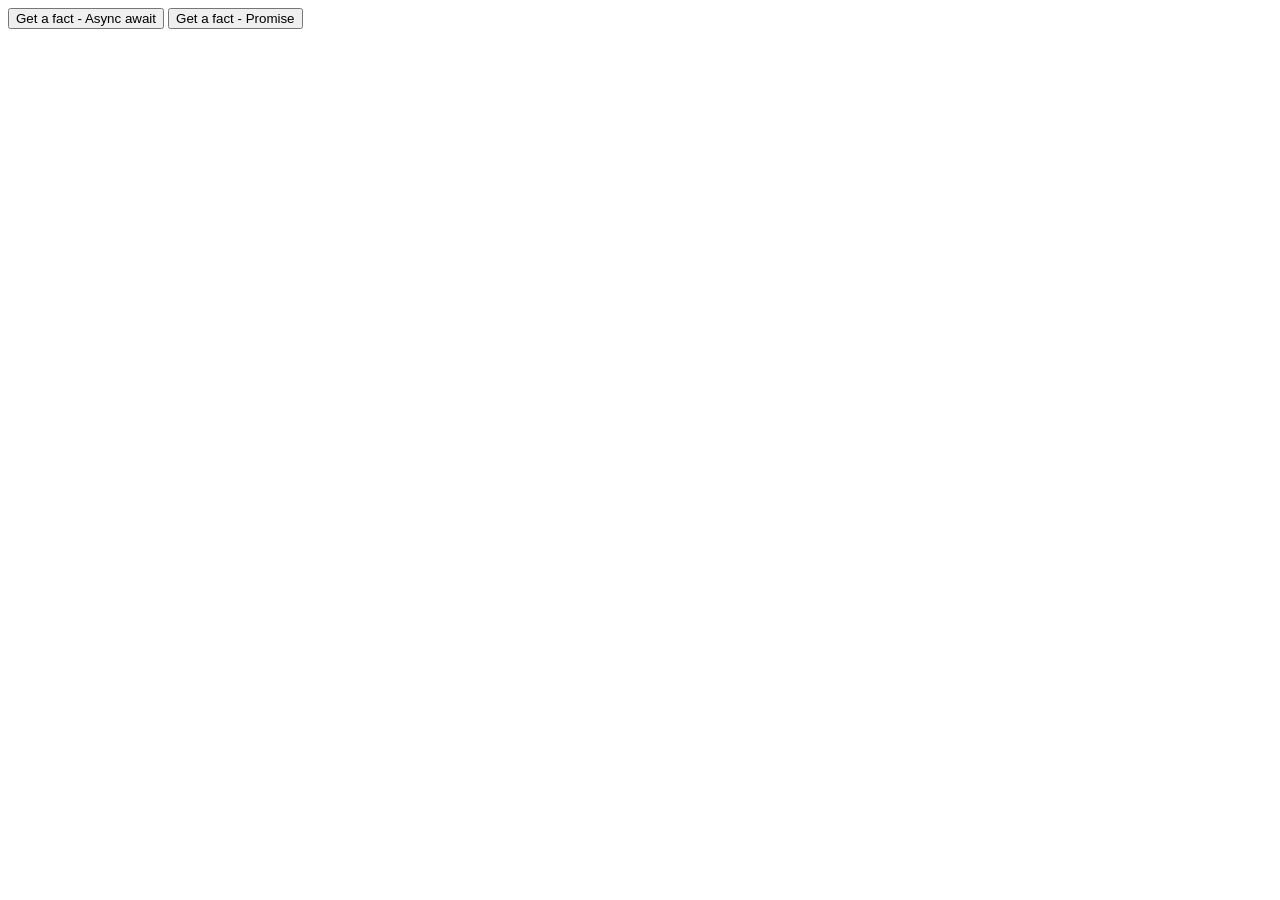
<file: API-JS/index.html>
<!DOCTYPE html>
<html lang="en">
<head>
    <meta charset="UTF-8">
    <meta name="viewport" content="width=device-width, initial-scale=1.0">
    <title>Document</title>
</head>
<body>
    <button id="btnAsync">Get a fact - Async await </button>
    <button id="btnPromise">Get a fact - Promise </button>
    <p id="factAsync"></p> <p id="factPromise"></p>
    
    <script src="script-api.js"></script>
</body>
</html>
</file>
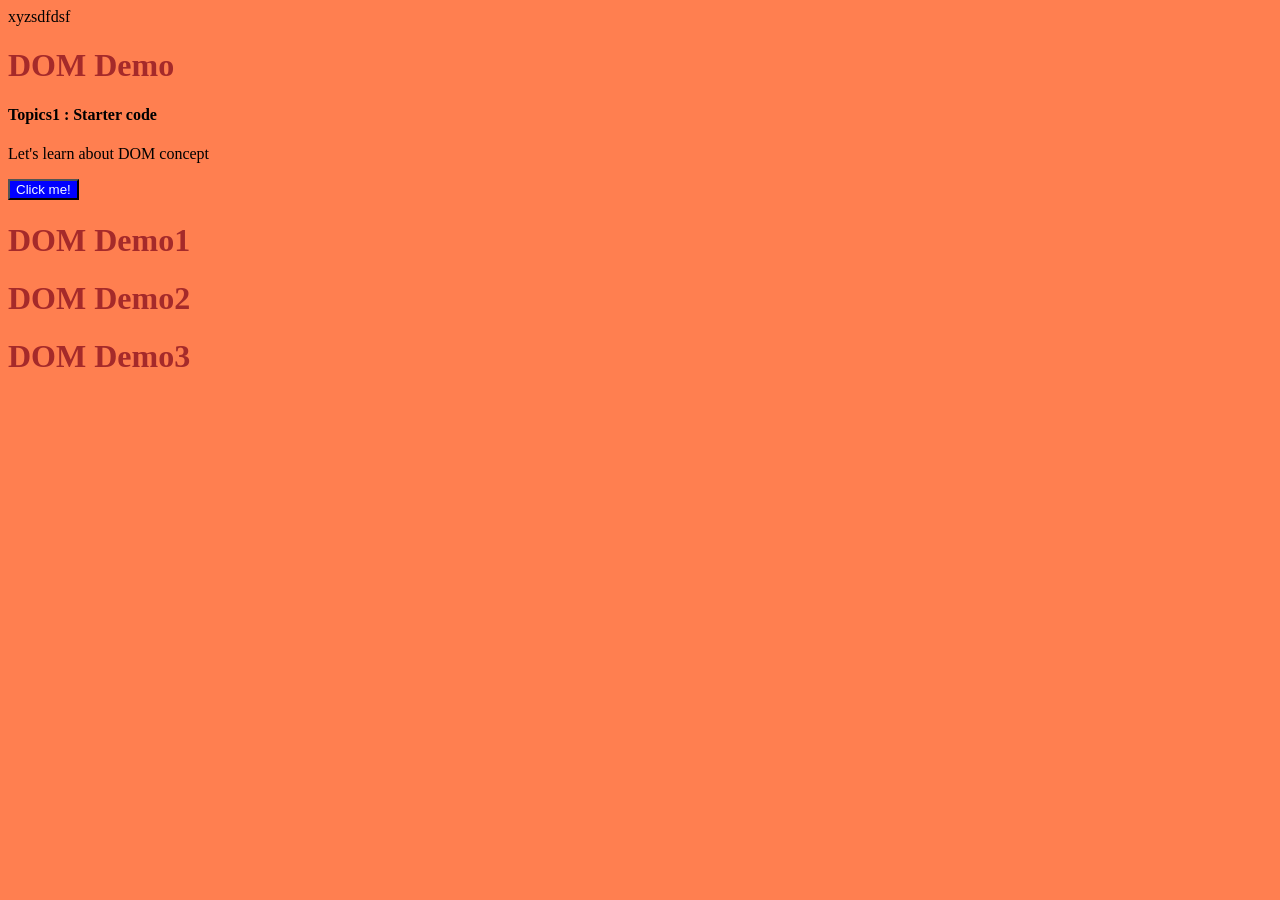
<file: DOMJS/index.html>
<!DOCTYPE html>
<html lang="en">
<head>
    <meta charset="UTF-8">
    <meta name="viewport" content="width=device-width, initial-scale=1.0">
    <title>Document</title>
    <link rel="stylesheet" href="style.css">
</head>
<body>
    <div>xyzsdfdsf</div>
    <h1 id="heading">DOM Demo</h1>
    <h4>Topics1 : Starter code </h4>
    <p>Let's learn about DOM concept </p>
    <button>Click me! </button>

<h1 class="heading-class">DOM Demo1 </h1>
<h1 class="heading-class">DOM Demo2</h1>
<h1 class="heading-class">DOM Demo3</h1>

    <script src="script.js">

    </script>
</body>
</html>
</file>
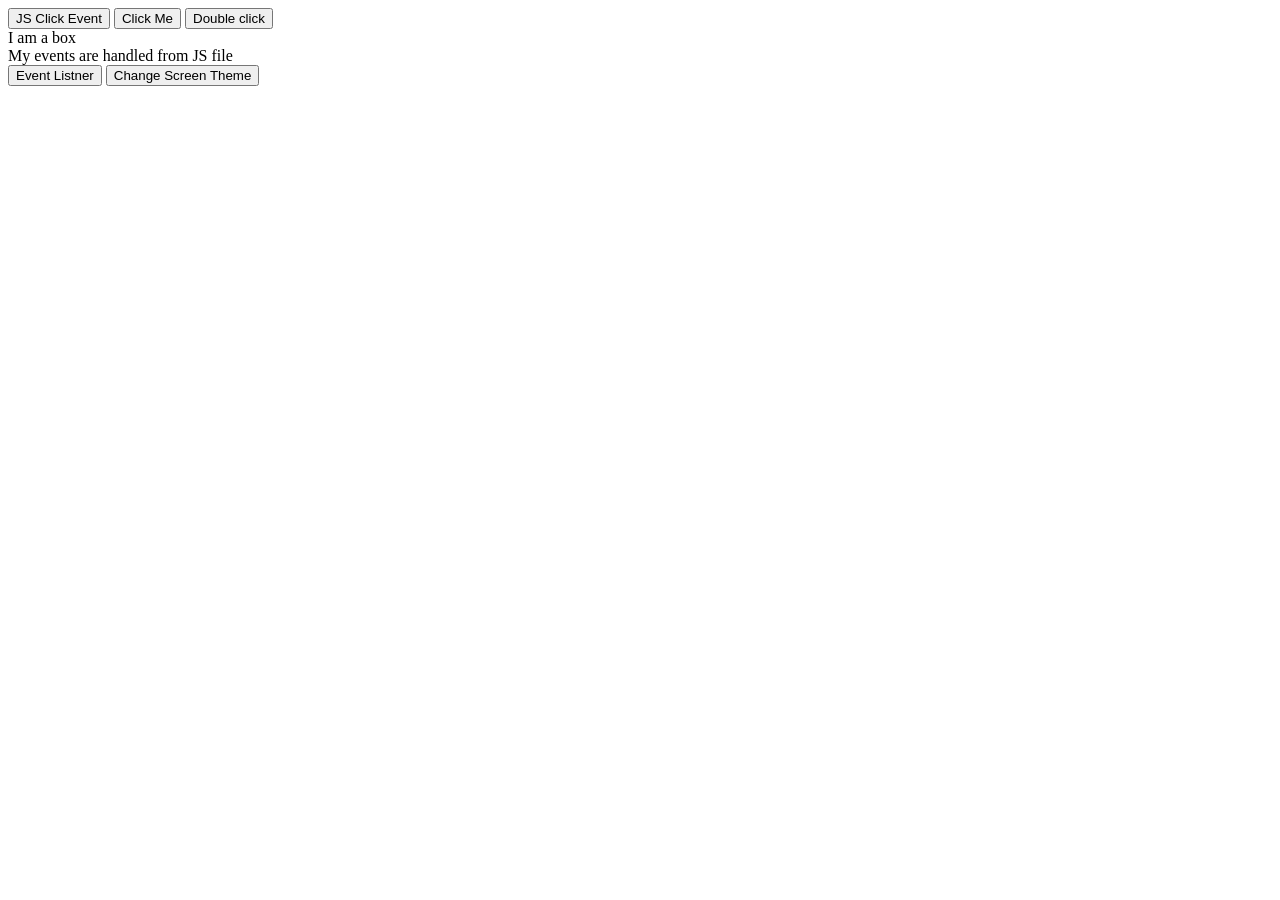
<file: Events/index.html>
<!DOCTYPE html>
<html lang="en">
<head>
    <meta charset="UTF-8">
    <meta name="viewport" content="width=device-width, initial-scale=1.0">
    <title>Document</title>
    <link rel="stylesheet" href="style.css">
</head>
<body>
    <button id="btn1">JS Click Event</button>
    <button onClick="console.log('Button was clicked')">Click Me</button>
    <button ondblclick="console.log('Button was clicked 2x time')">Double click</button>
    <div onmouseover="console.log('Mouse is over on div')">I am a box</div>
   
    <div id="divJS">My events are handled from JS file  </div>
   
    <button id="btn2">Event Listner</button>

    <button id="btnMode">Change Screen Theme</button>

    <script src="script.js"></script>

</body>
</html>
</file>
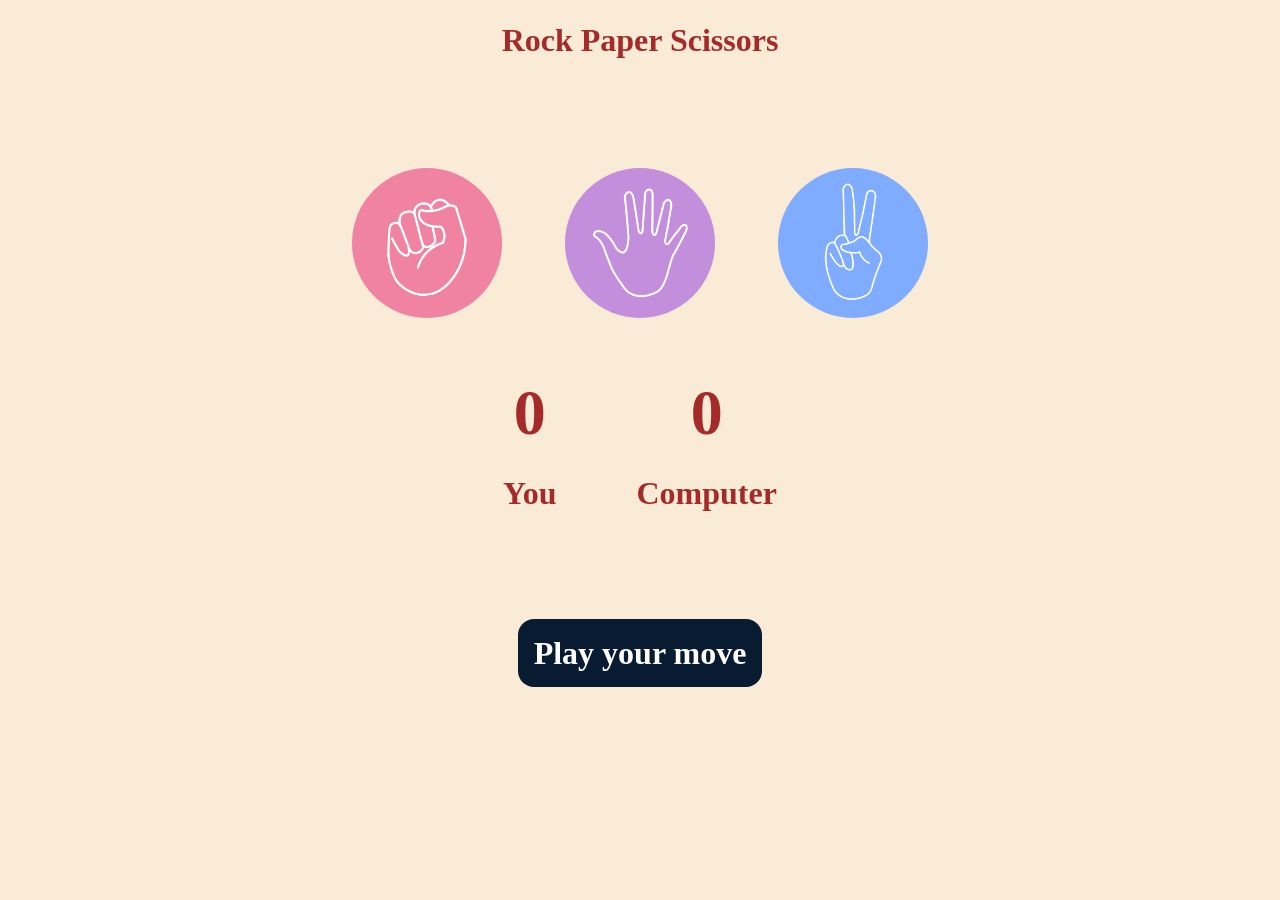
<file: RockPaperScissors/index.html>
<!DOCTYPE html>
<html lang="en">
<head>
    <meta charset="UTF-8">
    <meta name="viewport" content="width=device-width, initial-scale=1.0">
    <title>Document</title>
    <link rel="stylesheet" href="style.css" />
</head>
<body>
    <h1> Rock Paper Scissors <h1>
        <div class="choices">
            <div class="choice" id="rock">
                <img src="./images/rock.png"/>
            </div>

            <div class="choice" id="paper">
                <img src="./images/paper.png"/>
            </div>

            <div class="choice" id="scissors">
                <img src="./images/scissors.png"/>
            </div>
        </div>

        <div class="score-board">
   
            <div class="score">
                <p id="user-score">0</p>
                <p>You</p>
            </div>

            <div class="score">
                <p id="computer-score">0</p>
                <p>Computer</p>
            </div>

        </div>

        <div class="message-container">
            <p id="msg">Play your move</p>
        </div>
    <script src="script.js"></script>
</body>
</html>
</file>
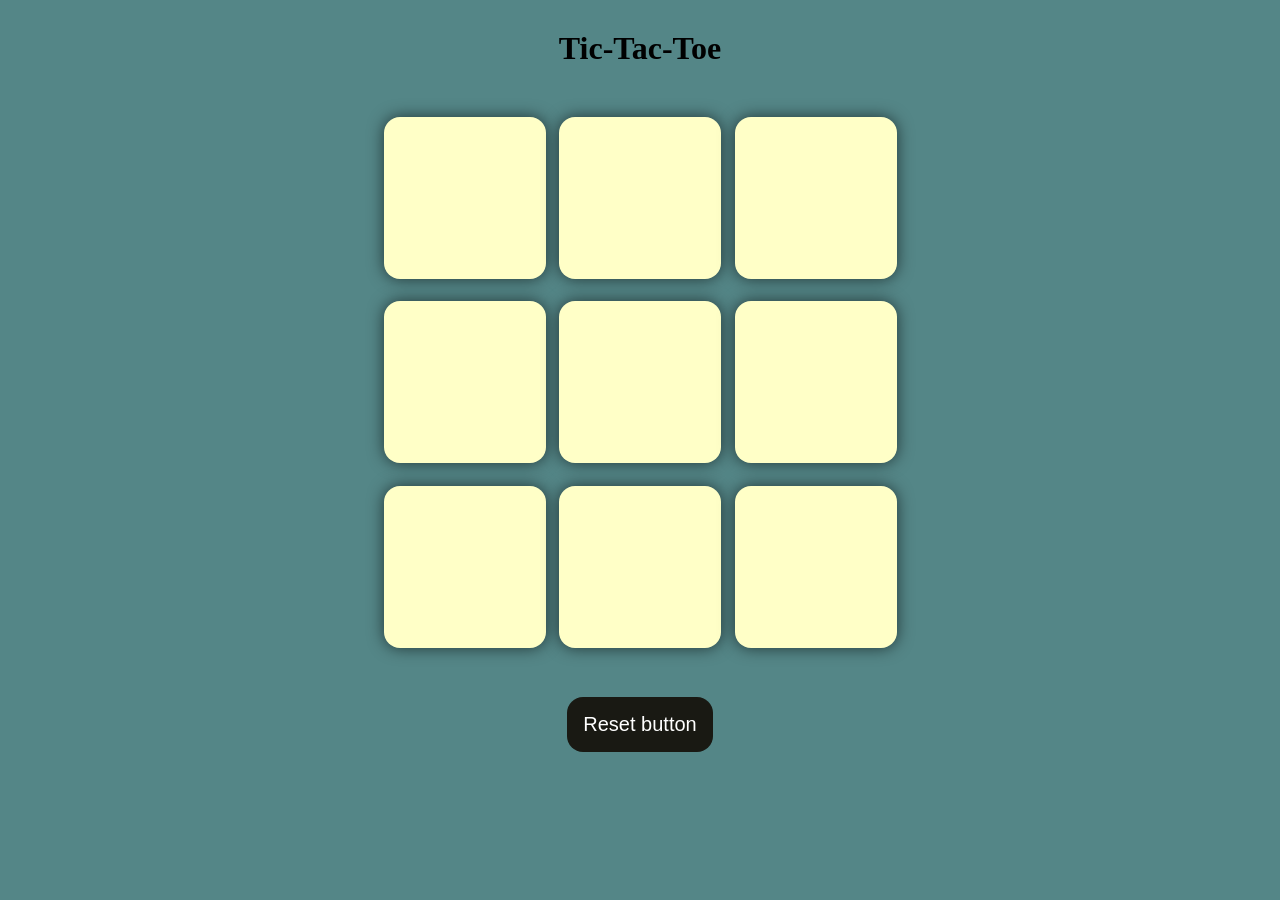
<file: TicTacToe/index.html>
<!DOCTYPE html>
<html lang="en">
<head>
    <meta charset="UTF-8">
    <meta name="viewport" content="width=device-width, initial-scale=1.0">
    <title>Document</title>
    <link rel="stylesheet" href="style.css">
</head>
<body>
    <div class="message-container hide"> 

        <p id="msg"> Winner </p>

        <button id="newButton">New Game</button> 

    </div>
    <main>
     <h1>Tic-Tac-Toe</h1>
     <div class="container">
     <div class="game">
        <button class="box"></button>
        <button class="box"></button>
        <button class="box"></button>
        <button class="box"></button>
        <button class="box"></button>
        <button class="box"></button>
        <button class="box"></button>
        <button class="box"></button>
        <button class="box"></button>
     </div>
     </div>
     <button id="resetButton">Reset button</button> 
    </main>
    
    <script src="script.js"></script>
</body>
</html>
</file>
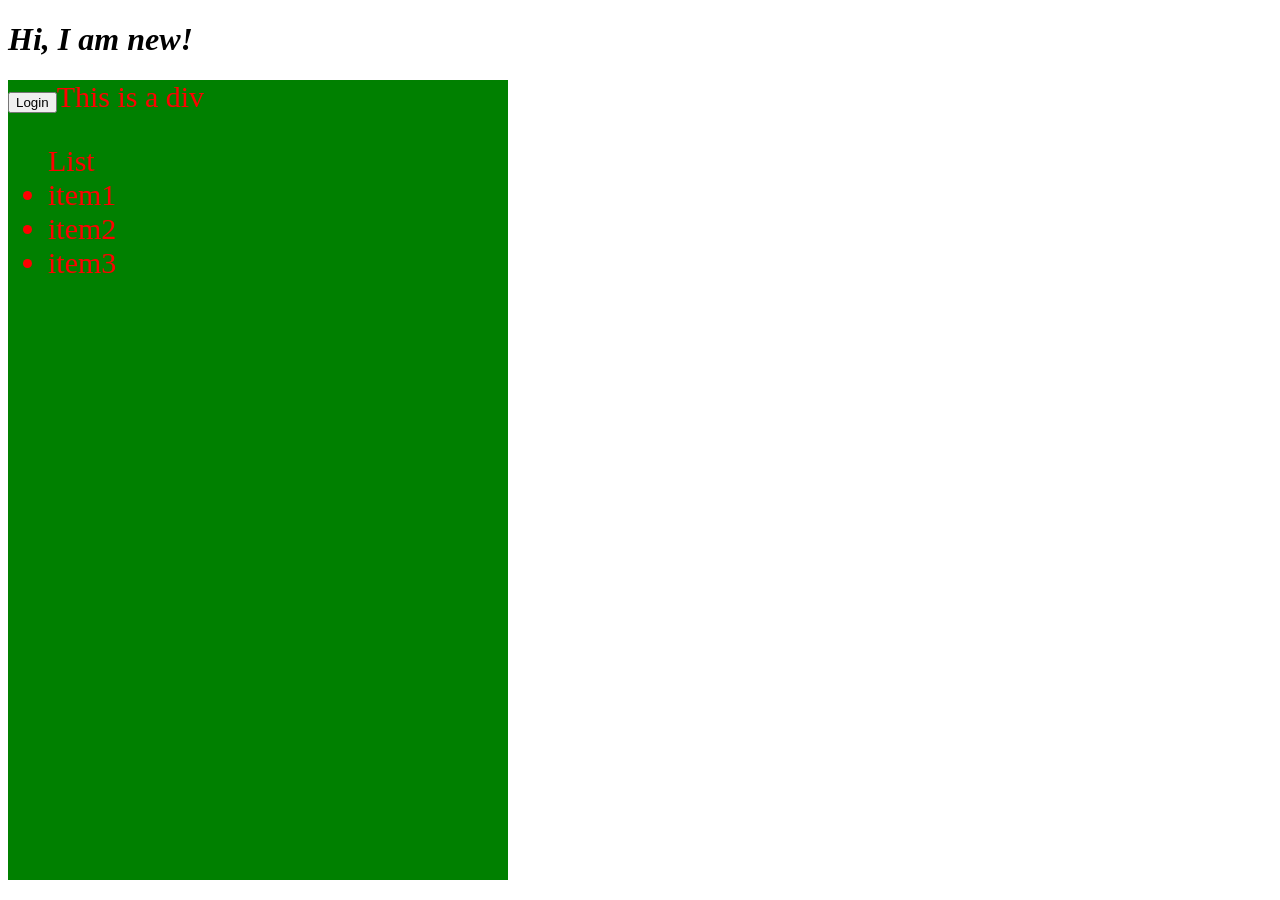
<file: DOM-2/indexDom.html>
<!DOCTYPE html>
<html lang="en">
<head>
    <meta charset="UTF-8">
    <meta name="viewport" content="width=device-width, initial-scale=1.0">
    <title>Document</title>
    <link rel="stylesheet" href="style.css" />
</head>
<body>
    <div id="box" name="JSDivMyName">This is a div
  <ul>List
<li>item1</li>
<li>item2</li>
<li>item3</li>
  </ul>

    </div>
    <script src="script.js"></script>
</body>
</html>
</file>
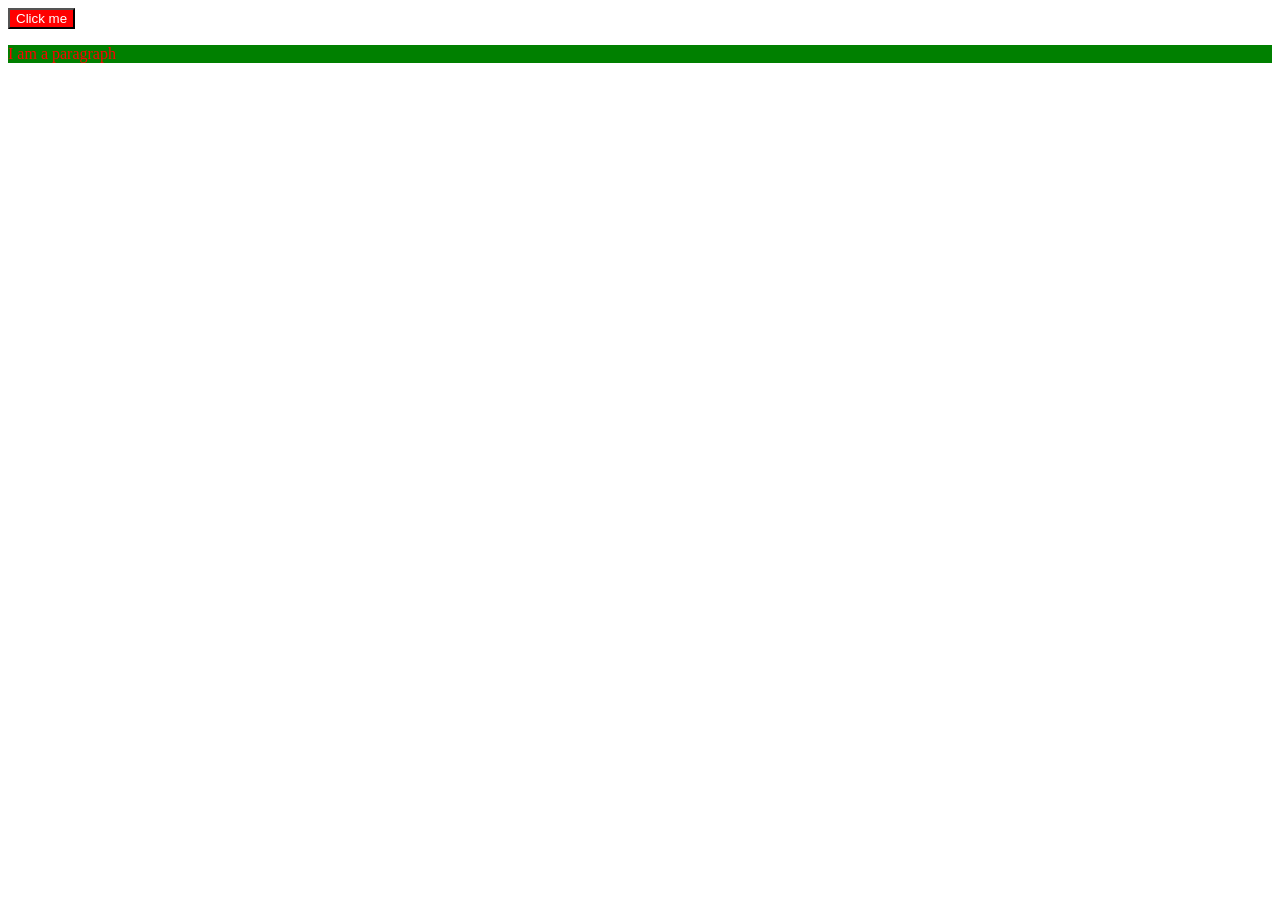
<file: DOM-2/Problems/Problems.html>
<!DOCTYPE html>
<html lang="en">
<head>
    <meta charset="UTF-8">
    <meta name="viewport" content="width=device-width, initial-scale=1.0">
    <title>Document</title>
    <link rel="stylesheet" href="Problems.css" />
</head>
<body>
    <p class="content"> I am a paragraph </p>
    <script src="problemScript.js"></script>
</body>
</html>
</file>
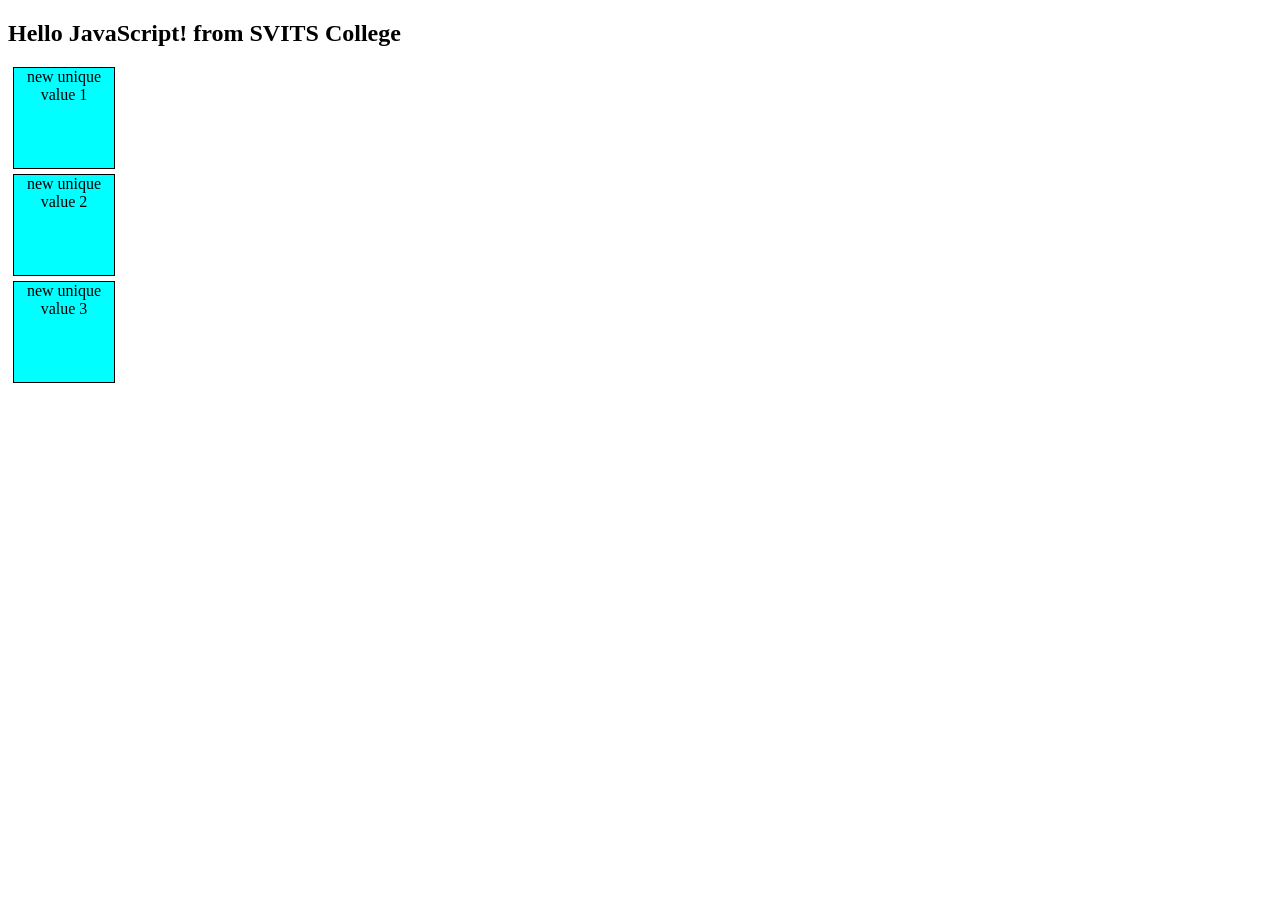
<file: DOMJS/DOMProblem/indexDom.html>
<!DOCTYPE html>
<html lang="en">
<head>
    <meta charset="UTF-8">
    <meta name="viewport" content="width=device-width, initial-scale=1.0">
    <title>Document</title>
    <link rel="stylesheet" href="domstyle.css">
</head>
<body>
    <h2>Hello JavaScript!</h2>
    <div class="box">first div</div>
    <div class="box">second div</div>
    <div class="box">third div</div>
    <script src="domscript.js"></script>
</body>
</html>
</file>
<file: DOMJS/style.css>
h1 {
    color: brown;
}
body{
    background-color: coral;
}
button {
    background-color: blue;
    color: aliceblue;
}
</file>
<file: Events/style.css>
/* div {
    height: 100px;
    width: 200px;
    background-color: brown;
    color: aqua;
    border: 1px solid black;
} */

.dark{
    background-color: black;
    color: white;
}

.light{
    background-color: white;
    color: black;
}
</file>
<file: RockPaperScissors/style.css>
*{
    margin: 0;
    padding: 0;
    text-align: center;
}
h1{
    color: brown;
    height: 5rem;
    line-height: 5rem;
}
body{
    background-color: antiquewhite;
}

.choice {
    height: 165px;
    width: 165px;
    border-radius: 50%;
    display: flex;
    justify-content: center;
    align-items: center;
}
.choice:hover{
    /* opacity: 0.5; */
    cursor: pointer;
    background-color: black;
}

.choices {
    display: flex;
    /* flex-direction: column; to show in colum otherwise default will be in row */
    justify-content: center;
    align-items: center;
    gap: 3rem;
    margin-top:  5rem;
}

img {
    height: 150px;
    width: 150px;
    object-fit: cover;
    border-radius: 50% ;
}

.score-board {
    display: flex;
    justify-content: center;
    align-items: center;
    font-size: 2rem;
    margin-top: 3rem;
    gap: 5rem;
}

#user-score, #computer-score {
    font-size: 4rem;
}

.message-container {
    margin-top: 5rem;
}

#msg {
    background-color: #081b31;
    color: #fff;
    font-size: 2rem;
    display: inline;
    padding: 1rem;
    border-radius: 1rem;
}
</file>
<file: TicTacToe/style.css>
*{
    margin: 0;
    padding: 0;
}

body {
    background-color:  #548687; 
    text-align: center;
    padding-top: 30px;
}

.container {
     height: 70vh;
     display: flex;
    justify-content: center;
    align-items: center;
    gap: 1.5vmin;
}

.game {
    height: 60vmin;
    width: 60vmin;
    display: flex;
    flex-wrap: wrap;
    justify-content: center;
    align-items: center;
    gap: 1.5vmin;
}

.box {
    height: 18vmin;
    width:  18vmin;
    border-radius: 1rem;
    border: none;
    box-shadow: 0 0 1rem rgb(0, 0, 0, 0.6);
    font-size: 8vmin;
    color: #b0413e;
    background-color: #ffffc7;
}
 
#resetButton {
    padding: 1rem;
    font-size: 1.25rem;
    background-color: #191913;
    color: #fff;
    border-radius: 1rem;
    border: none;
}

#newButton {
    padding: 1rem;
    font-size: 1.25rem;
    background-color: #191913;
    color: #fff;
    border-radius: 1rem;
    border: none;
    margin-top: 40px;
}

#msg {

    color: #ffffc7;
    font-size: 30px;
}

.message-container {

    height: 100vmin;
    display: flex ;
    flex-wrap: wrap;
    justify-content: center ;
    align-items: center;
    flex-direction: column;
    gap: 2rem;
}

.hide {

     display: none; 
}
</file>
<file: DOM-2/style.css>
#box {
    height: 800px;
    width: 500px;
    background-color: blue;
   color: white;
}
</file>
<file: DOM-2/Problems/Problems.css>
.content {
    color: red;

}

.newClass {
    background-color: green;
}
</file>
<file: DOMJS/DOMProblem/domstyle.css>
.box {
height: 100px;
width: 100px;
border: 1px solid black;
margin: 5px;
text-align: center;
background-color: aqua;
}
</file>
